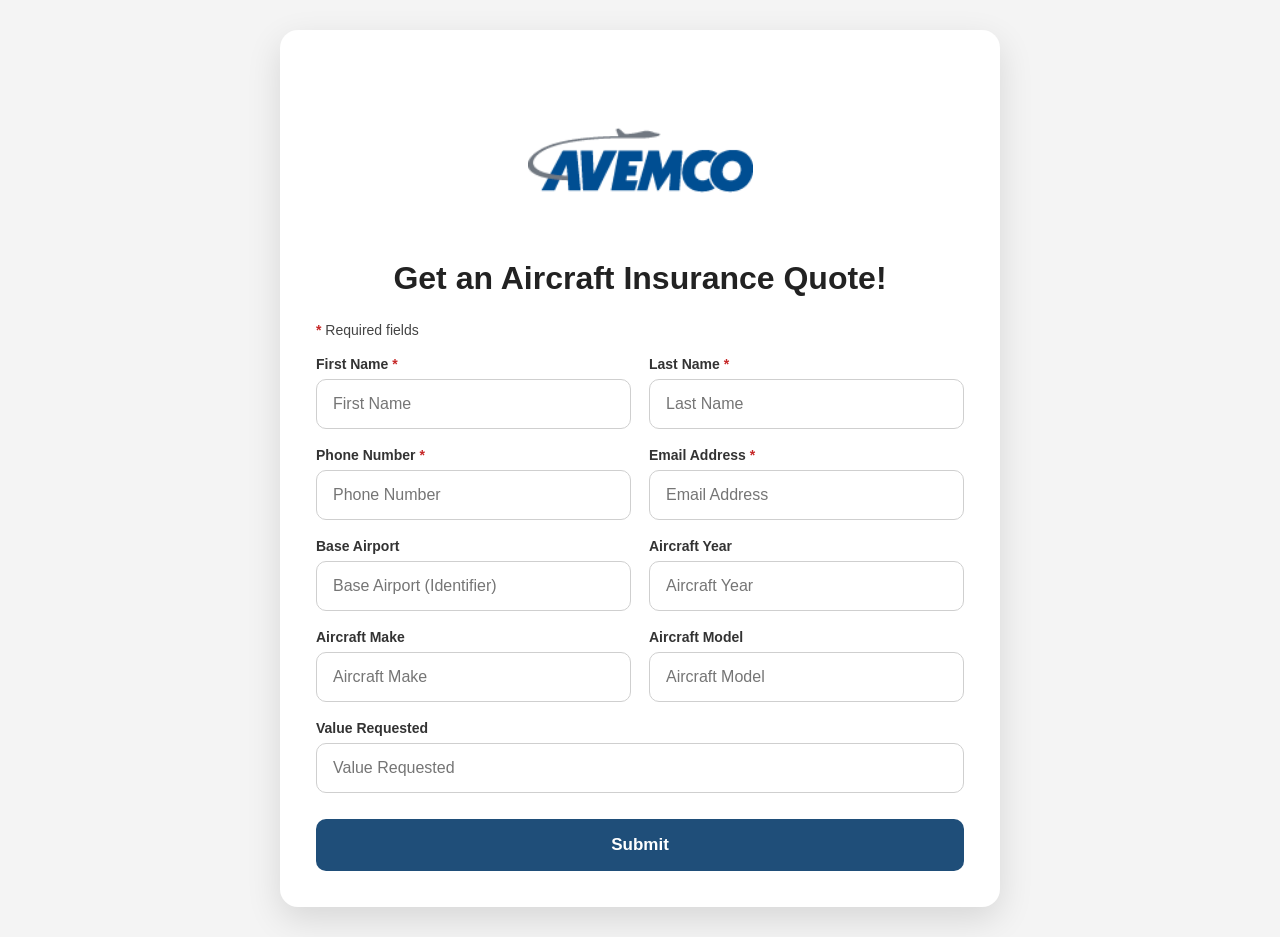
<file: index.html>
<!DOCTYPE html>
<html lang="en">
<head>
  <meta charset="UTF-8" />
  <meta name="viewport" content="width=device-width, initial-scale=1.0"/>
  <title>AVEMCO Quote</title>
  <link rel="stylesheet" href="style.css"/>
</head>
<body>

<div class="form-wrapper">
  <div class="form-card">
 <img src="avemco-logo.png" alt="Avemco logo" class="form-logo">
    <h2>Get an Aircraft Insurance Quote!</h2>
    

    <p class="required-note"><span>*</span> Required fields</p>

    <form id="avemco-quote-form" action="https://formspree.io/f/xwvyqleg" method="POST">

      <!-- Optional Formspree settings -->
      <input type="hidden" name="_subject" value="New AVEMCO Quote Request">
      <input type="hidden" name="_captcha" value="true">

      <!-- Honeypot spam protection -->
      <input type="text" name="_gotcha" class="hidden" tabindex="-1" autocomplete="off">

      <!-- Name -->
      <div class="row">
        <div class="field-group">
          <label for="first-name">First Name <span class="required">*</span></label>
          <input id="first-name" type="text" name="first_name" placeholder="First Name" required>
        </div>

        <div class="field-group">
          <label for="last-name">Last Name <span class="required">*</span></label>
          <input id="last-name" type="text" name="last_name" placeholder="Last Name" required>
        </div>
      </div>

      <!-- Contact -->
      <div class="row">
        <div class="field-group">
          <label for="phone">Phone Number <span class="required">*</span></label>
          <input id="phone" type="tel" name="phone" placeholder="Phone Number" required>
        </div>

        <div class="field-group">
          <label for="email">Email Address <span class="required">*</span></label>
          <input id="email" type="email" name="email" placeholder="Email Address" required>
        </div>
      </div>

      <!-- Aircraft -->
      <div class="row">
        <div class="field-group">
          <label for="base-airport">Base Airport</label>
          <input id="base-airport" type="text" name="base_airport" placeholder="Base Airport (Identifier)">
        </div>

        <div class="field-group">
          <label for="aircraft-year">Aircraft Year</label>
          <input id="aircraft-year" type="number" name="aircraft_year" placeholder="Aircraft Year">
        </div>
      </div>

      <div class="row">
        <div class="field-group">
          <label for="aircraft-make">Aircraft Make</label>
          <input id="aircraft-make" type="text" name="aircraft_make" placeholder="Aircraft Make">
        </div>

        <div class="field-group">
          <label for="aircraft-model">Aircraft Model</label>
          <input id="aircraft-model" type="text" name="aircraft_model" placeholder="Aircraft Model">
        </div>
      </div>

      <!-- Value -->
      <div class="row">
        <div class="field-group full-width">
          <label for="value-requested">Value Requested</label>
          <input id="value-requested" type="number" name="value_requested" placeholder="Value Requested">
        </div>
      </div>

      <button id="submit-button" type="submit">Submit</button>

    </form>

    <p id="form-error" class="form-error" style="display: none;">
      There was a problem submitting your information. Please try again.
    </p>

  </div>
</div>

<script>
  const form = document.getElementById("avemco-quote-form");
  const submitButton = document.getElementById("submit-button");
  const formError = document.getElementById("form-error");

  form.addEventListener("submit", async function (event) {
    event.preventDefault();

    formError.style.display = "none";
    submitButton.disabled = true;
    submitButton.textContent = "Submitting...";

    try {
      const response = await fetch(form.action, {
        method: form.method,
        body: new FormData(form),
        headers: {
          "Accept": "application/json"
        }
      });

      if (response.ok) {
        window.location.href = "thank-you.html";
      } else {
        formError.style.display = "block";
        submitButton.disabled = false;
        submitButton.textContent = "Get My Quote";
      }
    } catch (error) {
      formError.style.display = "block";
      submitButton.disabled = false;
      submitButton.textContent = "Get My Quote";
    }
  });
</script>

</body>
</html>
</file>
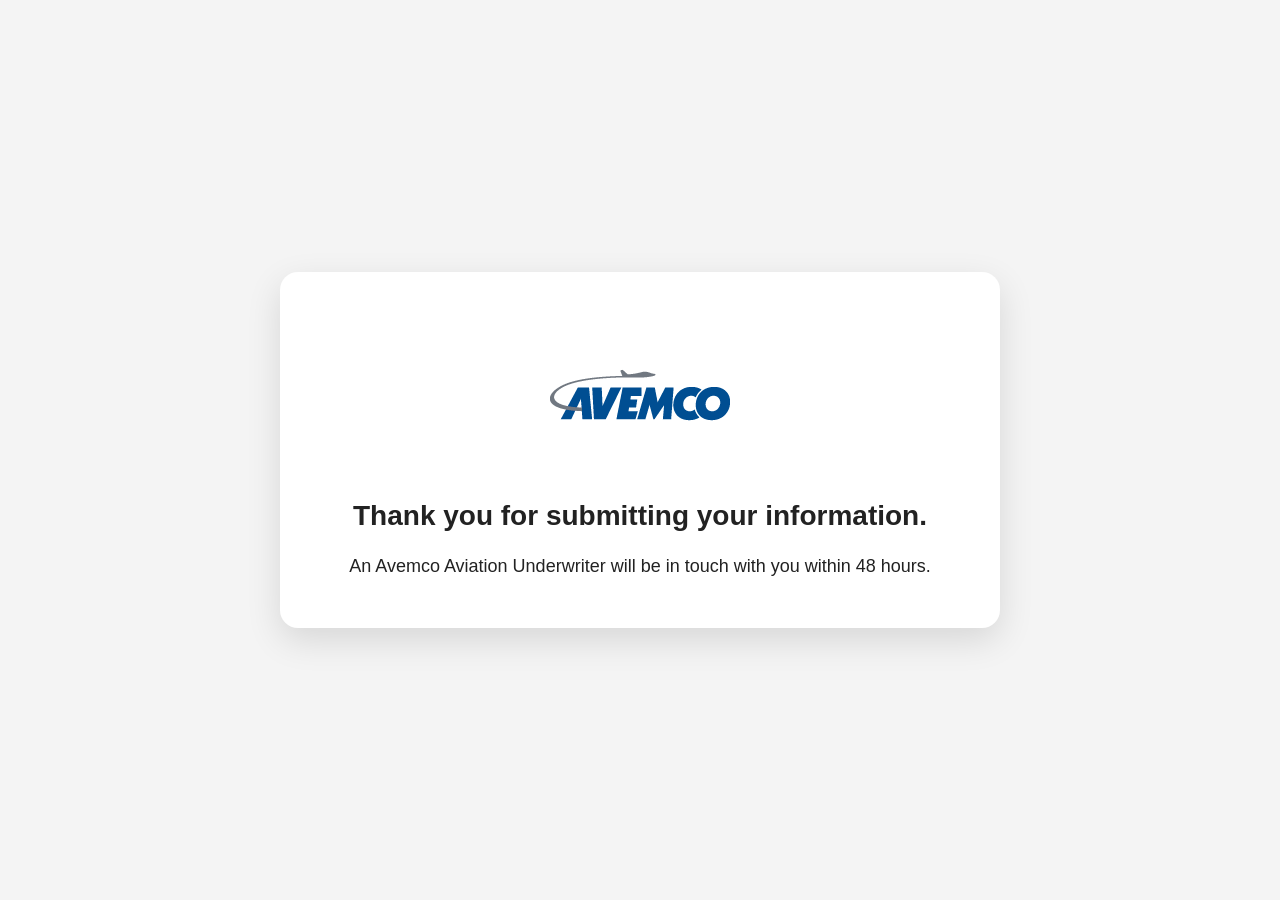
<file: thank-you.html>
<!DOCTYPE html>
<html lang="en">
<head>
  <meta charset="UTF-8" />
  <meta name="viewport" content="width=device-width, initial-scale=1.0"/>
  <title>Thank You | Avemco</title>
  <link rel="stylesheet" href="style.css"/>
</head>
<body>

<div class="form-wrapper">
  <div class="form-card thank-you-card">
    <img src="avemco-logo.png" alt="Avemco logo" class="thank-you-logo">

    <h2 class="thank-you-heading">Thank you for submitting your information.</h2>

    <p class="thank-you-body">
      An Avemco Aviation Underwriter will be in touch with you within 48 hours.
    </p>
  </div>
</div>

</body>
</html>
</file>
<file: style.css>
* {
  box-sizing: border-box;
}

body {
  margin: 0;
  font-family: Arial, sans-serif;
  background: #f4f4f4;
  color: #222;
}

.form-wrapper {
  min-height: 100vh;
  display: flex;
  justify-content: center;
  align-items: center;
  padding: 30px 20px;
}

.form-card {
  width: 100%;
  max-width: 720px;
  background: #ffffff;
  padding: 36px;
  border-radius: 18px;
  box-shadow: 0 12px 35px rgba(0, 0, 0, 0.12);
}

h2 {
  margin: 0 0 25px 0px;
  font-size: 32px;
  line-height: 1.2;
  text-align: center;
}

.sub {
  margin: 0 0 28px;
  text-align: center;
  font-size: 17px;
  color: #555;
}

.required-note {
  margin: 0 0 18px;
  font-size: 14px;
  text-align: left;
  color: #444;
}

.required-note span,
.required {
  color: #c62828;
  font-weight: 700;
}

.row {
  display: flex;
  gap: 18px;
  margin-bottom: 18px;
}

.field-group {
  flex: 1;
  display: flex;
  flex-direction: column;
  gap: 7px;
}

.field-group.full-width {
  width: 100%;
}

.field-group label {
  font-size: 14px;
  font-weight: 600;
  color: #333;
}

input {
  width: 100%;
  padding: 15px 16px;
  border: 1px solid #cfcfcf;
  border-radius: 10px;
  font-size: 16px;
  background: #fff;
}

input:focus {
  outline: none;
  border-color: #777;
}

.hidden {
  display: none;
}

button {
  width: 100%;
  margin-top: 8px;
  padding: 16px 20px;
  border: none;
  border-radius: 10px;
  background: #1f4e79;
  color: #ffffff;
  font-size: 17px;
  font-weight: 700;
  cursor: pointer;
}

button:hover {
  opacity: 0.94;
}

button:disabled {
  opacity: 0.75;
  cursor: wait;
}

.form-error {
  margin: 18px 0 0;
  color: #b00020;
  font-size: 14px;
  line-height: 1.4;
  text-align: center;
}

/* Thank You Page */

.thank-you-card {
  text-align: center;
  padding-top: 48px;
  padding-bottom: 48px;
}

.thank-you-logo {
  display: block;
  width: 180px;
  max-width: 100%;
  height: auto;
  margin: 0 auto 28px;
}

.form-logo {
  display: block;
  width: 225px;
  max-width: 100%;
  height: auto;
  margin: 0 auto 5px;
}

.thank-you-heading {
  margin: 0 0 18px;
  font-size: 28px;
  line-height: 1.3;
}

.thank-you-body {
  margin: 0;
  font-size: 18px;
  line-height: 1.5;
}

@media (max-width: 700px) {
  .form-card {
    padding: 26px 20px;
  }

  h2 {
    font-size: 27px;
  }

  .row {
    flex-direction: column;
    gap: 16px;
    margin-bottom: 16px;
  }
}
</file>
